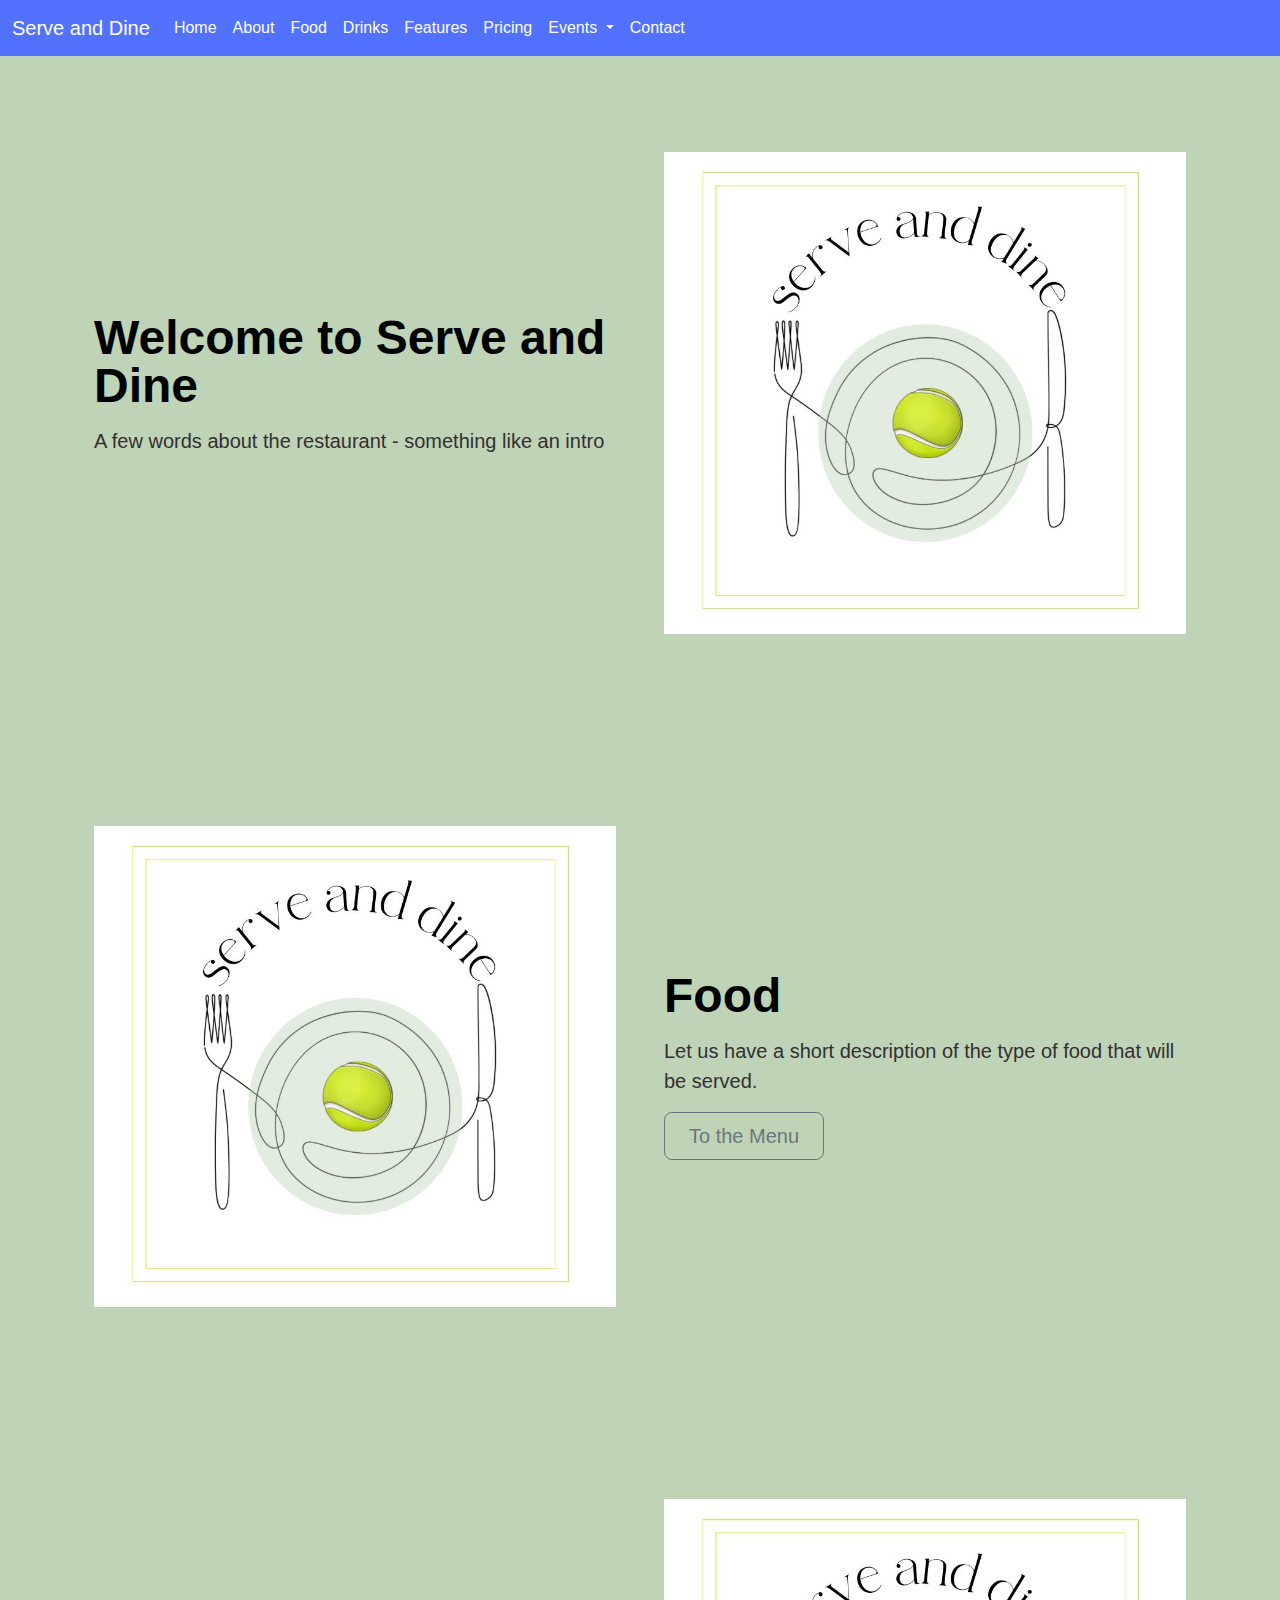
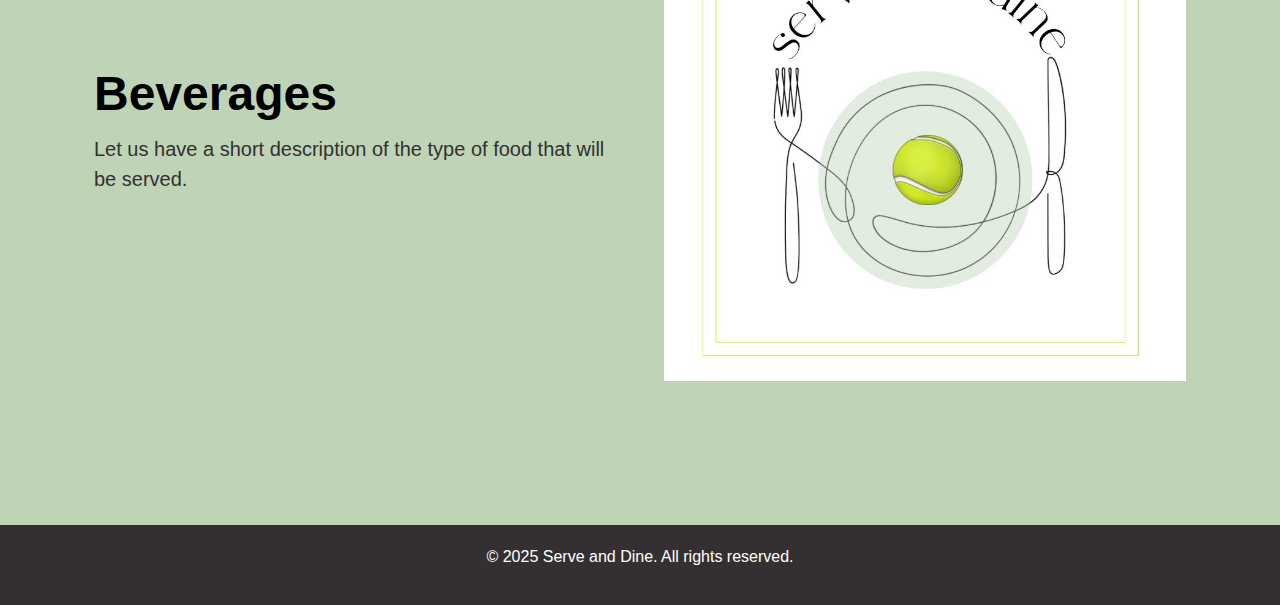
<file: index.html>
<!DOCTYPE html>
<html lang="en">

<head>
    <meta charset="UTF-8">
    <meta name="viewport" content="width=device-width, initial-scale=1">
    <title>Home | GreenBite</title>
    <link rel="stylesheet" href="https://cdn.jsdelivr.net/npm/bootstrap@5.3.0/dist/css/bootstrap.min.css">
    <link rel="stylesheet" href="css/style.css">
</head>

<body>
    <main>
        <nav class="navbar navbar-expand-lg bg-body-tertiary">
            <div class="container-fluid">
                <a class="navbar-brand" href="/index.html">Serve and Dine</a>
                <button class="navbar-toggler" type="button" data-bs-toggle="collapse"
                    data-bs-target="#navbarNavDropdown" aria-controls="navbarNavDropdown" aria-expanded="false"
                    aria-label="Toggle navigation">
                    <span class="navbar-toggler-icon"></span>
                </button>
                <div class="collapse navbar-collapse" id="navbarNavDropdown">
                    <ul class="navbar-nav">
                        <li class="nav-item">
                            <a class="nav-link active" aria-current="page" href="#">Home</a>
                        </li>
                        <li class="nav-item">
                            <a class="nav-link active" aria-current="page" href="#welcome">About</a>
                        </li>
                        <li class="nav-item">
                            <a class="nav-link active" aria-current="page" href="#food">Food</a>
                        </li>
                        <li class="nav-item">
                            <a class="nav-link active" aria-current="page" href="#beverages">Drinks</a>
                        </li>
                        <li class="nav-item">
                            <a class="nav-link" href="#">Features</a>
                        </li>
                        <li class="nav-item">
                            <a class="nav-link" href="#">Pricing</a>
                        </li>
                        <li class="nav-item dropdown">
                            <a class="nav-link dropdown-toggle" href="assets/events.html" role="button"
                                data-bs-toggle="dropdown" aria-expanded="false">
                                Events
                            </a>
                            <ul class="dropdown-menu">
                                <li><a class="dropdown-item" href="assets/events-music/">Live-Music</a></li>
                                <li><a class="dropdown-item" href="#">LIVE Sport Events</a></li>
                                <li><a class="dropdown-item" href="#">Mothers club</a></li>
                            </ul>
                        </li>
                        <li class="nav-item">
                            <a class="nav-link" href="#">Contact</a>
                        </li>
                    </ul>
                </div>
            </div>
        </nav>
        <!--
        <section class="tophero">
            <h1>Welcome</h1>
        </section>
        <section class="hero" id="home">
            <h1>Welcome to Serve and Dine</h1>
        </section>
    -->
        <div class="container col-xxl-8 px-4 py-5 " id="welcome">
            <div class="row flex-lg-row-reverse align-items-center g-5 py-5">
                <div class="col-10 col-sm-8 col-lg-6">
                    <img src="./image/logo.jpeg" class="d-block mx-lg-auto img-fluid" alt="Serve and Dine Logo"
                        width="700" height="500" loading="lazy">
                </div>
                <div class="col-lg-6">
                    <h1 class="display-5 fw-bold text-body-emphasis lh-1 mb-3">Welcome to Serve and Dine
                    </h1>
                    <p class="lead">A few words about the restaurant - something like an intro</p>
                    <!--   <div class="d-grid gap-2 d-md-flex justify-content-md-start">
                        <button type="button" class="btn btn-primary btn-lg px-4 me-md-2">Primary</button>
                        <button type="button" class="btn btn-outline-secondary btn-lg px-4">Default</button>
                    </div>  -->
                </div>
            </div>
        </div>


        <div class="container col-xxl-8 px-4 py-5" id="food">
            <div class="row flex-lg-row-reverse align-items-center g-5 py-5">

                <div class="col-lg-6">
                    <h1 class="display-5 fw-bold text-body-emphasis lh-1 mb-3">Food
                    </h1>
                    <p class="lead">Let us have a short description of the type of food that will be served.</p>
                    <div class="d-grid gap-2 d-md-flex justify-content-md-start">
                        <!-- <button type="button" class="btn btn-primary btn-lg px-4 me-md-2">Primary</button> -->
                        <button type="button" class="btn btn-outline-secondary btn-lg px-4" id="foodMenu">To the
                            Menu</button>
                    </div>
                </div>
                <div class="col-10 col-sm-8 col-lg-6">
                    <img src="./image/logo.jpeg" class="d-block mx-lg-auto img-fluid" alt="Bootstrap Themes" width="700"
                        height="500" loading="lazy">
                </div>
            </div>
        </div>

        <div class="container col-xxl-8 px-4 py-5 " id="beverages">
            <div class="row flex-lg-row-reverse align-items-center g-5 py-5">
                <div class="col-10 col-sm-8 col-lg-6">
                    <img src="./image/logo.jpeg" class="d-block mx-lg-auto img-fluid" alt="Serve and Dine Logo"
                        width="700" height="500" loading="lazy">
                </div>
                <div class="col-lg-6">
                    <h1 class="display-5 fw-bold text-body-emphasis lh-1 mb-3">Beverages
                    </h1>
                    <p class="lead">Let us have a short description of the type of food that will be served.</p>
                    <!--     <div class="d-grid gap-2 d-md-flex justify-content-md-start">
                        <button type="button" class="btn btn-primary btn-lg px-4 me-md-2">Primary</button>
                        <button type="button" class="btn btn-outline-secondary btn-lg px-4">Default</button>
                    </div>  -->
                </div>
            </div>
        </div>

    </main>
    <footer class="footer mt-5">
        <p>&copy; 2025 Serve and Dine. All rights reserved.</p>
    </footer>

    <script src="https://cdn.jsdelivr.net/npm/bootstrap@5.3.0/dist/js/bootstrap.bundle.min.js"></script>
    <script src="js/script.js"></script>
</body>

</html>
</file>
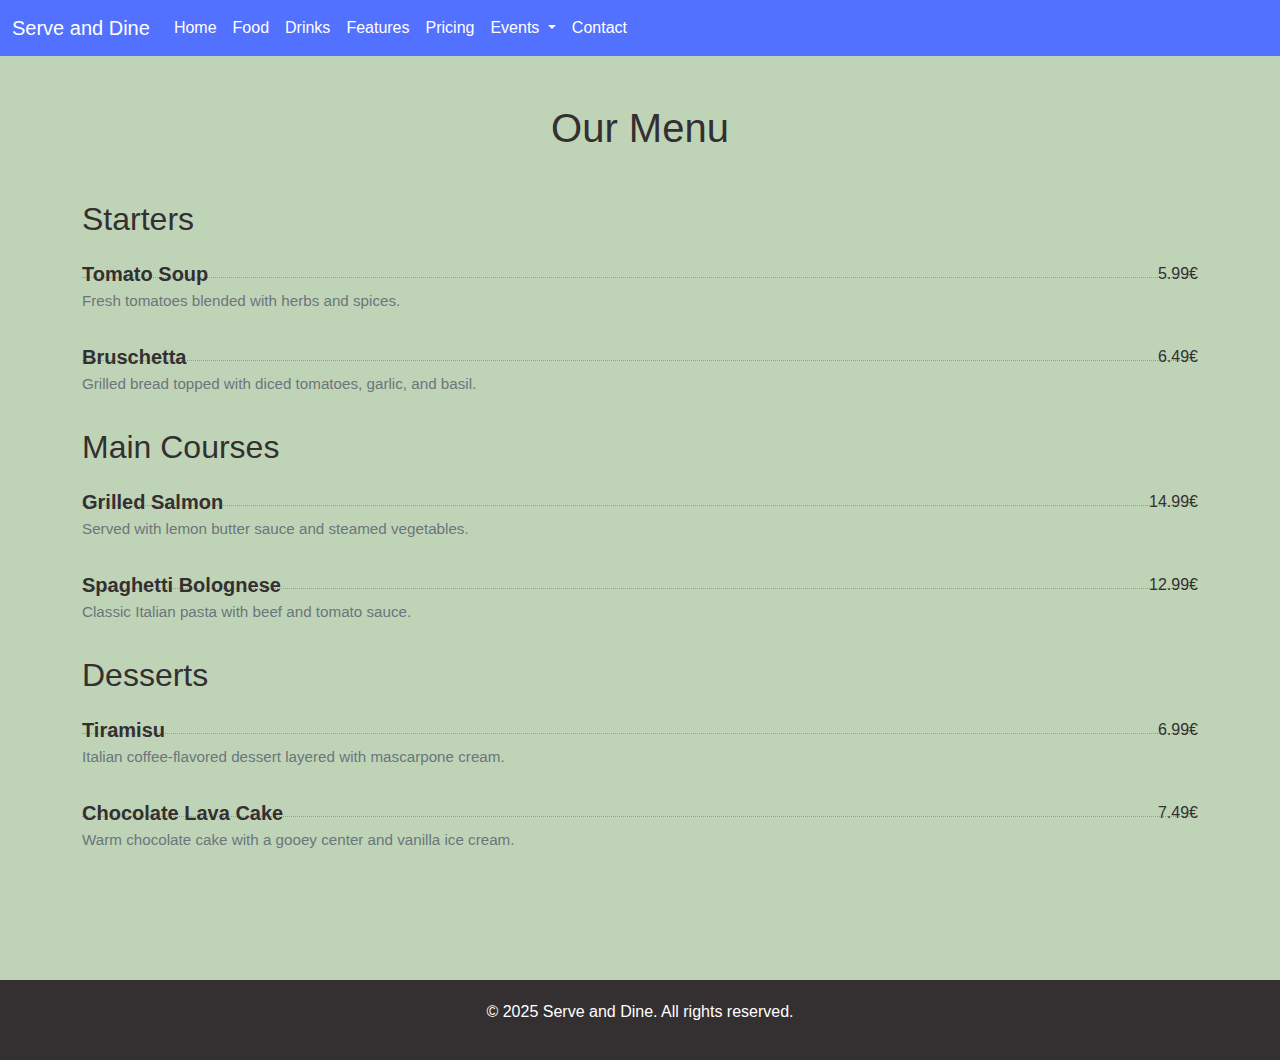
<file: food.html>
<!DOCTYPE html>
<html lang="en">

<head>
    <meta charset="UTF-8">
    <meta name="viewport" content="width=device-width, initial-scale=1">
    <title>Home | GreenBite</title>
    <link rel="stylesheet" href="https://cdn.jsdelivr.net/npm/bootstrap@5.3.0/dist/css/bootstrap.min.css">
    <link rel="stylesheet" href="css/style.css">

</head>

<body>
    <main>
        <div id="navbar-placeholder"></div>

        <div class="container py-5">
            <h1 class="text-center mb-5">Our Menu</h1>

            <!-- Starters -->
            <div class="menu-section">
                <h2 class="mb-4">Starters</h2>
                <div class="menu-item">
                    <div>
                        <h5 class="item-name">Tomato Soup</h5>
                        <p>Fresh tomatoes blended with herbs and spices.</p>
                    </div>
                    <div class="price">5.99€</div>
                </div>
                <div class="menu-item">
                    <div>
                        <h5 class="item-name">Bruschetta</h5>
                        <p>Grilled bread topped with diced tomatoes, garlic, and basil.</p>
                    </div>
                    <div class="price">6.49€</div>
                </div>
            </div>

            <!-- Main Courses -->
            <div class="menu-section">
                <h2 class="mb-4">Main Courses</h2>
                <div class="menu-item">
                    <div>
                        <h5 class="item-name">Grilled Salmon</h5>
                        <p>Served with lemon butter sauce and steamed vegetables.</p>
                    </div>
                    <div class="price">14.99€</div>
                </div>
                <div class="menu-item">
                    <div>
                        <h5 class="item-name">Spaghetti Bolognese</h5>
                        <p>Classic Italian pasta with beef and tomato sauce.</p>
                    </div>
                    <div class="price">12.99€</div>
                </div>
            </div>

            <!-- Desserts -->
            <div class="menu-section">
                <h2 class="mb-4">Desserts</h2>
                <div class="menu-item">
                    <div>
                        <h5 class="item-name">Tiramisu</h5>
                        <p>Italian coffee-flavored dessert layered with mascarpone cream.</p>
                    </div>
                    <div class="price">6.99€</div>
                </div>
                <div class="menu-item">
                    <div>
                        <h5 class="item-name">Chocolate Lava Cake</h5>
                        <p>Warm chocolate cake with a gooey center and vanilla ice cream.</p>
                    </div>
                    <div class="price">7.49€</div>
                </div>
            </div>

        </div>
    </main>
    <footer class="footer mt-5">
        <p>&copy; 2025 Serve and Dine. All rights reserved.</p>
    </footer>

    <script src="https://cdn.jsdelivr.net/npm/bootstrap@5.3.0/dist/js/bootstrap.bundle.min.js"></script>
    <script src="js/script.js"></script>
    <script>
        fetch("/navbar.html")
            .then(response => response.text())
            .then(data => {
                document.getElementById("navbar-placeholder").innerHTML = data;
            });
    </script>
</body>
</file>
<file: css/style.css>
body {
    background-color: #bfd4b6;
    color: #342f31;
    font-family: 'Segoe UI', sans-serif;
  }
  
  .navbar, .dropdown-menu {
    background-color: #5271ff !important;
  }
  
  .navbar a,
  .navbar-brand {
    color: white !important;
  }
  
  .nav-link:hover, .dropdown-item:hover {
    background-color: #5271ff;
    color: #d1e739 !important;
  }
  
 .footer {
    background-color: #342f31;
    color: #ffffff;
    padding: 20px 0;
    text-align: center;
  }
  /* Make sure body takes full height and layout is flexible */
html, body {
    height: 100%;
  }
  
  body {
    display: flex;
    flex-direction: column;
  }
  
  main {
    flex-grow: 1; /* Allows the main content to expand and take available space */
  }
  
  .footer {
    background-color: #342f31; /* Dark background color for the footer */
    color: white;
    padding: 20px;
    text-align: center;
    margin-top: auto; /* Push footer to the bottom */
  }

  .menu-item {
    display: flex;
    justify-content: space-between;
    align-items: flex-start;
    position: relative;
    margin-bottom: 1.5rem;
    padding-bottom: 0.5rem;
}

.menu-item h5 {
    font-size: 1.25rem;
    font-weight: 600;
    margin-bottom: 0.25rem;
    position: relative;
    z-index: 1;
}

.menu-item p {
    font-size: 0.95rem;
    color: #6c757d;
    margin: 0;
}

.menu-item::before {
    content: "";
    position: absolute;
    left: 0;
    right: 0;
    top: 0.9rem;
    border-bottom: 1px dotted #999;
    z-index: 0;
}

.menu-item .price {
    color: #bbb lack;;
    padding-left: 0.5rem;
    position: relative;
    z-index: 1;
    white-space: nowrap;
    margin-left: 1rem;
}
</file>
